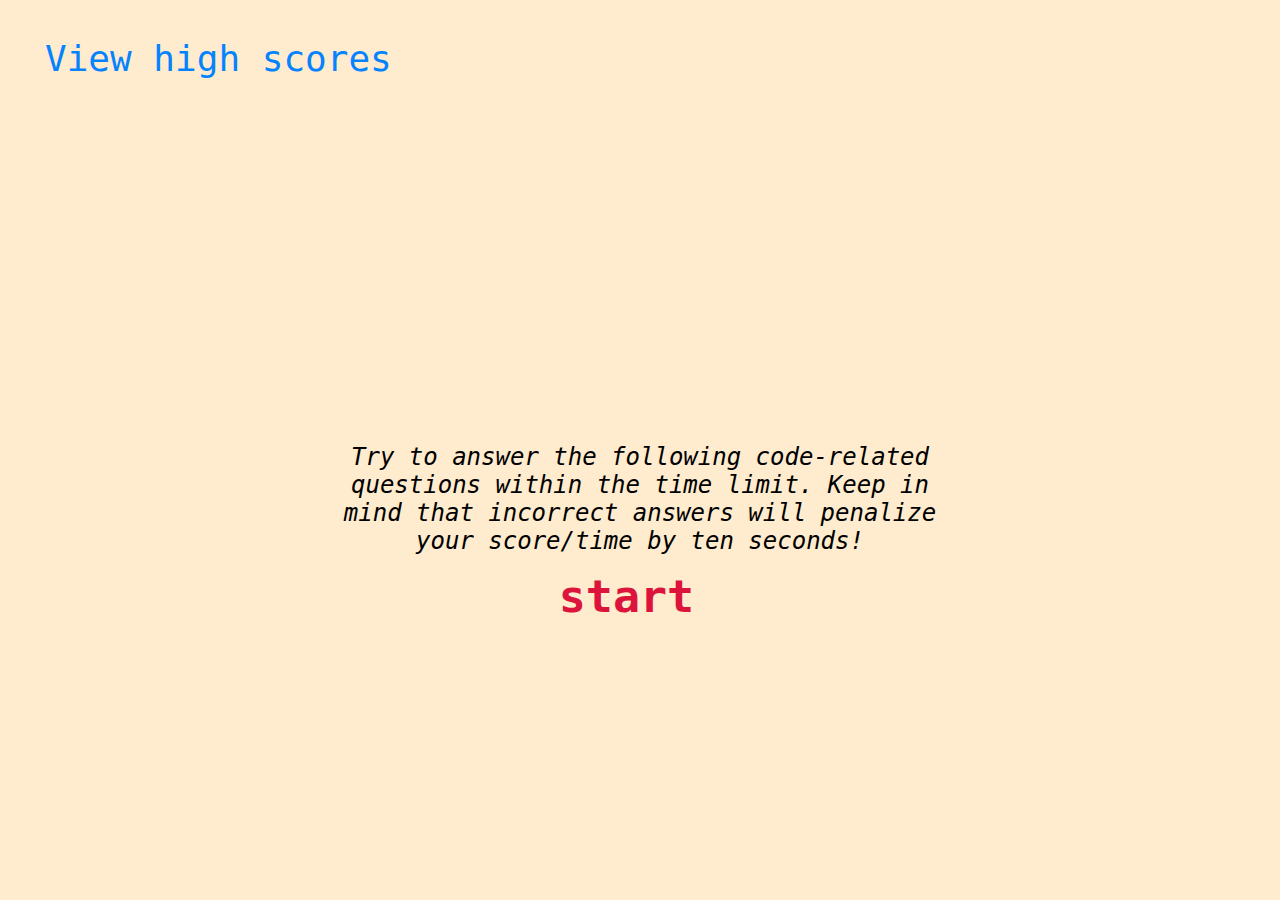
<file: index.html>
<!DOCTYPE html>
<html lang="en">
	<head>
		<meta charset="UTF-8" />
		<meta http-equiv="X-UA-Compatible" content="IE=edge" />
		<meta name="viewport" content="width=device-width, initial-scale=1.0" />
		<meta name="description" content="A JavaScript quiz with a leaderboard" />
		<meta name="keywords" content="javascript,quiz" />

		<link rel="stylesheet" href="assets/css/main.css" />

		<link rel="stylesheet" href="assets/css/index.css" />

		<title>QuizVar | Home</title>
	</head>
	<body>
		<noscript>JavaScript needs to be enabled to use this application</noscript>

		<span class="background"></span>

		<header>
			<a href="leaderboard.html">View high scores</a>
		</header>

		<main>
			<h1>Quiz<span style="color: crimson">var</span></h1>

			<p>
				Try to answer the following code-related questions within the time limit. Keep
				in mind that incorrect answers will penalize your score/time by ten seconds!
			</p>

			<a href="quiz.html" class="start-button" role="button">
				<span style="opacity: 0; transform: translateX(-50%)" class="left">&lt;</span>
				start
				<span style="opacity: 0; transform: translateX(50%)" class="right">
					/&gt;
				</span>
			</a>
		</main>

		<script src="assets/js/index.js"></script>
	</body>
</html>
</file>
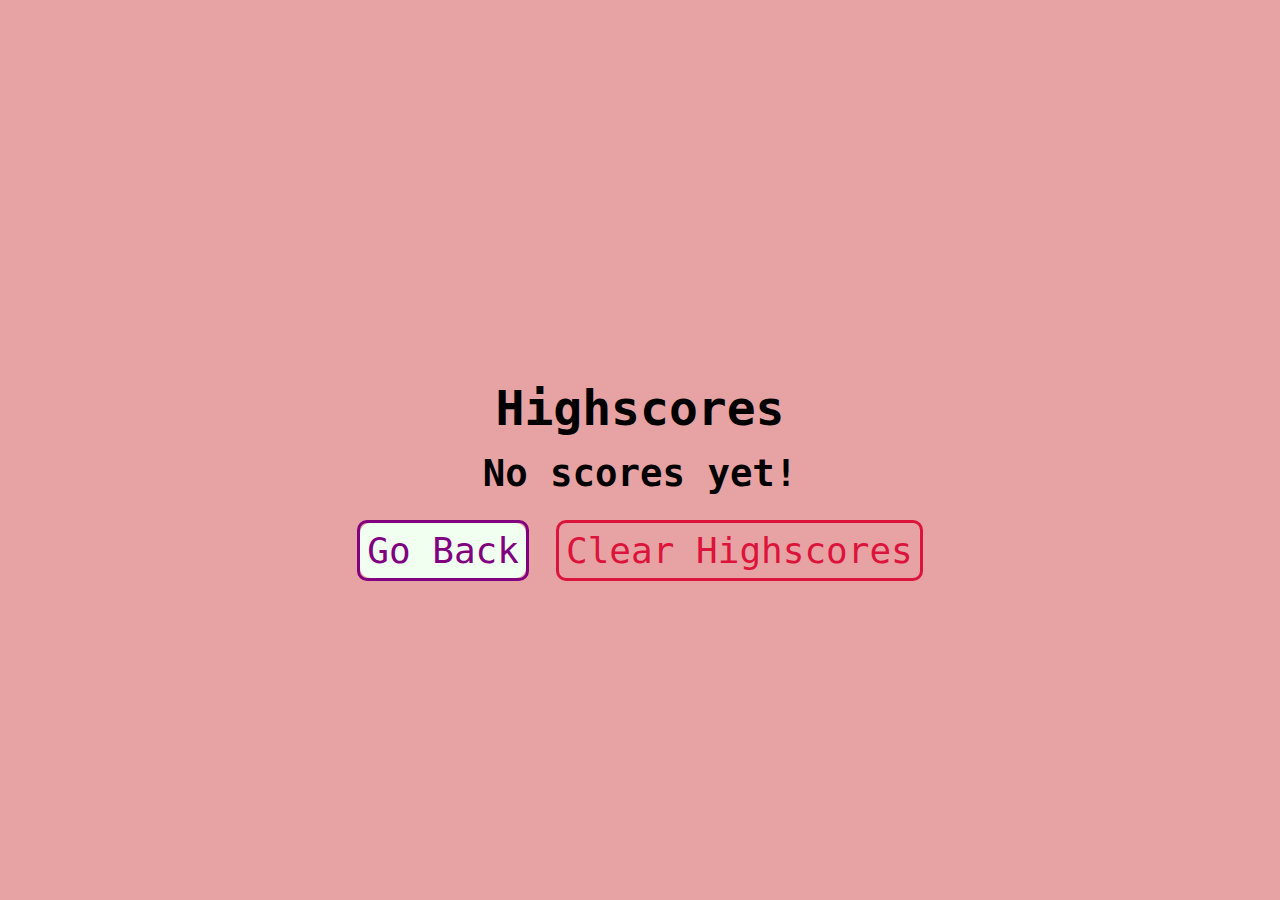
<file: leaderboard.html>
<!DOCTYPE html>
<html lang="en">
	<head>
		<meta charset="UTF-8" />
		<meta http-equiv="X-UA-Compatible" content="IE=edge" />
		<meta name="viewport" content="width=device-width, initial-scale=1.0" />

		<link rel="stylesheet" href="assets/css/main.css" />

		<link rel="stylesheet" href="assets/css/leaderboard.css" />

		<title>QuizVar | High scores</title>
	</head>
	<body>
		<noscript>JavaScript needs to be enabled to use this application</noscript>

		<div>
			<!-- dummy element to prevent the grid layout from breaking -->
		</div>

		<main>
			<div id="scores">
				<h1>Highscores</h1>
			</div>
			<div id="buttons">
				<button id="go-back">
					<a href="index.html">Go Back</a>
				</button>
				<button id="clear" onclick="clearScores();">Clear Highscores</button>
			</div>
		</main>

		<script src="assets/js/leaderboard.js"></script>
	</body>
</html>
</file>
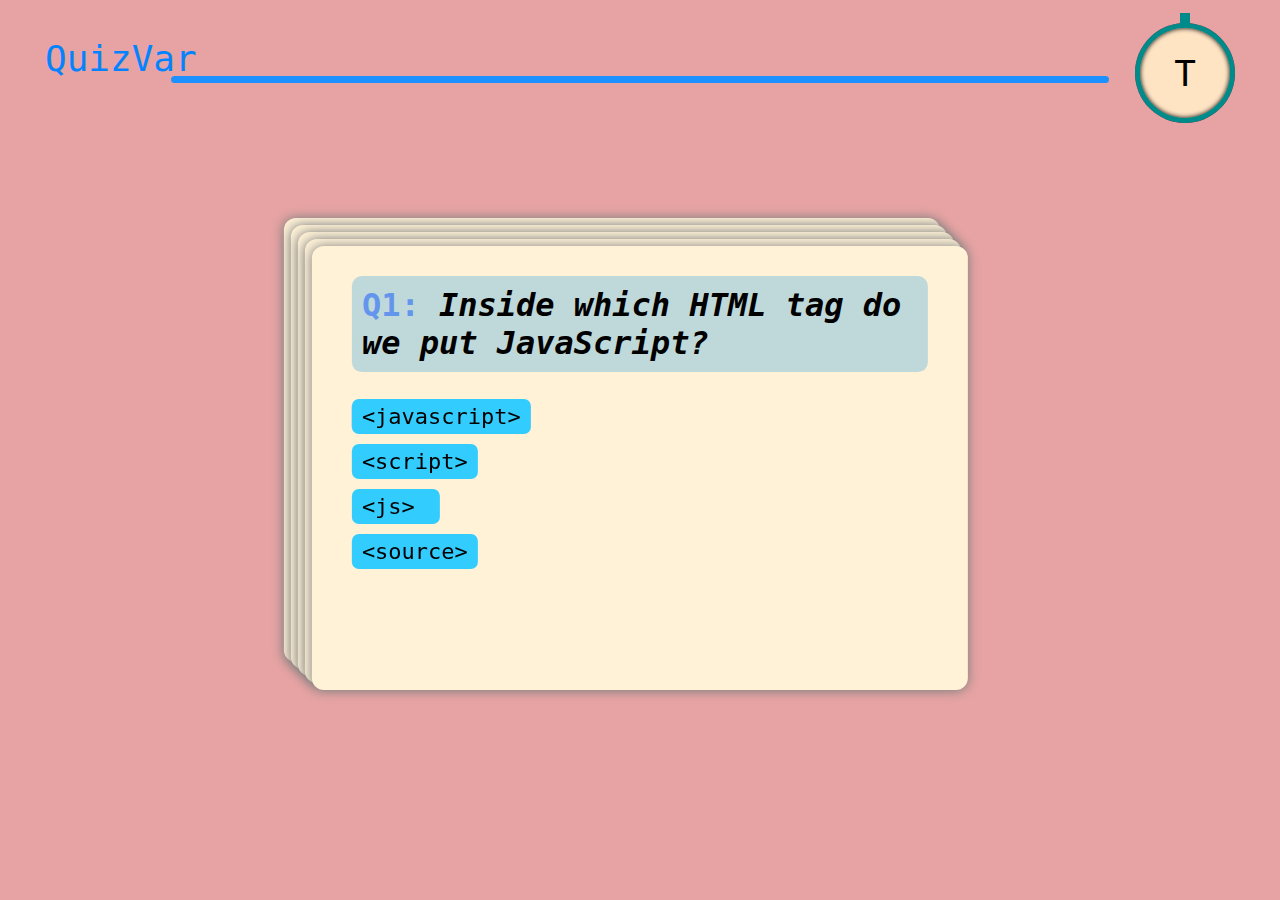
<file: quiz.html>
<!DOCTYPE html>
<html lang="en">
	<head>
		<meta charset="UTF-8" />
		<meta http-equiv="X-UA-Compatible" content="IE=edge" />
		<meta name="viewport" content="width=device-width, initial-scale=1.0" />

		<link rel="stylesheet" href="assets/css/main.css" />

		<link rel="stylesheet" href="assets/css/quiz.css" />

		<title>QuizVar | Quiz</title>
	</head>
	<body>
		<noscript>JavaScript needs to be enabled to use this application</noscript>

		<header>
			<a href="index.html">QuizVar</a>

			<div class="timer-wrapper">
				<span class="pulse"></span>
				<div class="timer">T</div>
			</div>
		</header>

		<main>
			<div class="progress-bar">
				<span></span>
			</div>

			<div class="wrapper"></div>
		</main>

		<script src="assets/js/quiz.js"></script>
	</body>
</html>
</file>
<file: assets/css/main.css>
:root {
	--backgroundColor: #e7a3a3;
}

* {
	margin: 0;
	padding: 0;
	-webkit-box-sizing: border-box;
	box-sizing: border-box;
	font-family: monospace;
}

body {
	background-color: #e7a3a3;
	background-color: var(--backgroundColor);
	display: grid;
	font-size: 5vmin;
	grid-row-gap: 5px;
	row-gap: 5px;
	grid-template-rows: 1.25em 1fr;
	width: 100vw;
	height: 100vh;
	padding: 15px;
	-webkit-transition: background-color 350ms;
	transition: background-color 350ms;
}

main {
	display: grid;
	justify-self: center;
	-ms-flex-line-pack: center;
	align-content: center;
	-webkit-box-pack: center;
	-ms-flex-pack: center;
	justify-content: center;
	width: 100%;
	height: 100%;
}

header {
	display: -webkit-box;
	display: -ms-flexbox;
	display: flex;
	-webkit-box-orient: horizontal;
	-webkit-box-direction: normal;
	-ms-flex-direction: row;
	flex-direction: row;
	-webkit-box-pack: justify;
	-ms-flex-pack: justify;
	justify-content: space-between;
	-webkit-box-align: center;
	-ms-flex-align: center;
	align-items: center;
	padding: 30px 30px 0 30px;
}
header a {
	position: relative;
	text-decoration: none;
	font-size: 36px;
	-webkit-transition: color 200ms;
	transition: color 200ms;
	color: #0583ff;
}
header a::after {
	-webkit-transition: width 130ms;
	transition: width 130ms;
	position: absolute;
	content: "";
	height: 3px;
	width: 0;
	left: 0;
	bottom: 0;
	z-index: 0;
	background-color: firebrick;
}
header a:hover {
	color: crimson;
}
header a:hover::after {
	width: 100%;
}
</file>
<file: assets/css/index.css>
.start-button {
	display: -webkit-box;
	display: -ms-flexbox;
	display: flex;
	-webkit-box-orient: horizontal;
	-webkit-box-direction: normal;
	-ms-flex-direction: row;
	flex-direction: row;
	justify-self: center;
	grid-gap: 5px;
	gap: 5px;
	color: crimson;
	text-decoration: none;
	-webkit-transition: color 300ms;
	transition: color 300ms;
	cursor: pointer;
	font-weight: bold;
}
.start-button span {
	color: dodgerblue;
	-webkit-user-select: none;
	-moz-user-select: none;
	-ms-user-select: none;
	user-select: none;
}
.start-button:hover {
	color: dodgerblue;
}

.background {
	position: absolute;
	width: 0;
	height: 0;
	background-color: var(--backgroundColor);
	border-radius: 50%;
	left: 50%;
	top: 50%;
	-webkit-transform: translate(-50%, -50%);
	transform: translate(-50%, -50%);
	z-index: -1;
}

body {
	background-color: blanchedalmond;
	text-align: center;
}

p {
	width: 50%;
	margin: auto;
	font-size: 24px;
	font-style: italic;
	margin-bottom: 15px;
	-webkit-transition: color 350ms;
	transition: color 350ms;
}

h1 {
	opacity: 0;
	color: dodgerblue;
	-webkit-animation: fadeIn 1s forwards;
	animation: fadeIn 1s forwards;
}
h1 span {
	opacity: 0;
	-webkit-animation: fadeIn 1s forwards;
	animation: fadeIn 1s forwards;
	-webkit-animation-delay: 650ms;
	animation-delay: 650ms;
}

@-webkit-keyframes fadeIn {
	from {
		opacity: 0;
	}
	to {
		opacity: 1;
	}
}
@keyframes fadeIn {
	from {
		opacity: 0;
	}
	to {
		opacity: 1;
	}
}
</file>
<file: assets/css/leaderboard.css>
#scores {
	width: 100%;
	height: 100%;
}
#scores h1 {
	text-align: center;
	margin-bottom: 15px;
	font-size: 48px;
}
#scores .card {
	display: -webkit-box;
	display: -ms-flexbox;
	display: flex;
	-webkit-box-orient: horizontal;
	-webkit-box-direction: normal;
	-ms-flex-direction: row;
	flex-direction: row;
	-webkit-box-pack: justify;
	-ms-flex-pack: justify;
	justify-content: space-between;
	-webkit-box-align: center;
	-ms-flex-align: center;
	align-items: center;
	position: relative;
	height: 90px;
	min-width: 800px;
	padding: 15px;
	background-color: cornflowerblue;
}
#scores .card:nth-child(2) {
	border-top-left-radius: 15px;
	border-top-right-radius: 15px;
}
#scores .card:nth-child(odd) {
	background-color: #84abf1;
}
#scores .card:nth-last-child(1) {
	border-bottom-left-radius: 15px;
	border-bottom-right-radius: 15px;
}
#scores .card .badge {
	display: grid;
	-ms-flex-line-pack: center;
	align-content: center;
	-webkit-box-pack: center;
	-ms-flex-pack: center;
	justify-content: center;
	width: 65px;
	height: 65px;
	border-radius: 50%;
	-webkit-box-shadow: 0 0 7px black;
	box-shadow: 0 0 7px black;
}
#scores .card .badge img {
	height: 50px;
	opacity: 0.4;
}
#scores .card .number {
	/**/
}

#buttons {
	margin-top: 25px;
	text-align: center;
}

button {
	position: relative;
	font-size: 36px;
	border-radius: 10px;
	border: none;
	padding: 7px;
	cursor: pointer;
	background-color: transparent;
	color: purple;
	border: solid 3px;
	overflow: hidden;
	-webkit-transition-property: background-color, color, border-color;
	transition-property: background-color, color, border-color;
	-webkit-transition-duration: 450ms;
	transition-duration: 450ms;
}
button::before, button::after {
	border-radius: inherit;
	-webkit-transition: left 450ms;
	transition: left 450ms;
}
button#go-back::after {
	position: absolute;
	content: "";
	width: 100%;
	height: 100%;
	top: 0;
	left: 0;
	background-color: honeydew;
	z-index: -2;
}
button#go-back::before {
	-webkit-transition-duration: 300ms;
	transition-duration: 300ms;
	position: absolute;
	content: "";
	background-color: purple;
	z-index: -1;
	top: 0;
	left: -100%;
	width: 100%;
	height: 100px;
}
button#go-back:hover {
	color: honeydew;
}
button#go-back:hover::before {
	left: 0;
}
button#clear {
	color: crimson;
}
button#clear::before {
	position: absolute;
	content: "";
	background-color: crimson;
	width: 100%;
	height: 100%;
	top: 0;
	left: -100%;
	z-index: -1;
}
button#clear:hover {
	color: honeydew;
}
button#clear:hover::before {
	left: 0;
}
button a {
	text-decoration: none;
	color: unset;
}
</file>
<file: assets/css/quiz.css>
@import url("https://fonts.googleapis.com/css2?family=Noto+Sans+JP:wght@900&display=swap");
main {
	width: 75%;
	grid-template-rows: 50px 1fr;
	-ms-flex-line-pack: unset;
	align-content: unset;
	-webkit-box-pack: unset;
	-ms-flex-pack: unset;
	justify-content: unset;
	overflow: hidden;
}
main .wrapper {
	position: relative;
	display: grid;
	width: 100%;
	height: 90%;
	margin-top: 0;
	top: 0;
	left: 0;
	-webkit-transition: left 350ms, top 350ms;
	transition: left 350ms, top 350ms;
}

.card {
	position: absolute;
	top: 50%;
	left: 50%;
	width: 70%;
	height: 65%;
	-webkit-transform: translate(-50%, -50%);
	transform: translate(-50%, -50%);
	display: -webkit-box;
	display: -ms-flexbox;
	display: flex;
	-webkit-box-orient: vertical;
	-webkit-box-direction: normal;
	-ms-flex-direction: column;
	flex-direction: column;
	grid-gap: 10px;
	gap: 10px;
	padding: 40px;
	padding-top: 30px;
	border-radius: 12px;
	margin-top: 0;
	background-color: #fff2d7;
	-webkit-box-shadow: 0 0 12px gray;
	box-shadow: 0 0 12px gray;
	-webkit-transition: background-color 300ms, margin-top 500ms, opacity 500ms, -webkit-filter 400ms;
	transition: background-color 300ms, margin-top 500ms, opacity 500ms, -webkit-filter 400ms;
	transition: background-color 300ms, filter 400ms, margin-top 500ms, opacity 500ms;
	transition: background-color 300ms, filter 400ms, margin-top 500ms, opacity 500ms, -webkit-filter 400ms;
}

.question {
	-webkit-filter: grayscale(0);
	filter: grayscale(0);
	opacity: 1;
}
.question h2 {
	font-size: 32px;
	padding: 10px;
	border-radius: 10px;
	margin-bottom: 3%;
	background-color: #bfd8d9;
	-webkit-transition: background-color 300ms;
	transition: background-color 300ms;
}
.question button {
	-webkit-transition: background-color 350ms;
	transition: background-color 350ms;
}
.question.answered {
	-webkit-filter: grayscale(50%);
	filter: grayscale(50%);
	-webkit-user-select: none;
	-moz-user-select: none;
	-ms-user-select: none;
	user-select: none;
}
.question.answered h2 {
	background-color: transparent;
}
.question.answered button {
	background-color: indianred;
}
.question.answered button.correct {
	background-color: #87dd87;
}

.pill {
	position: relative;
	overflow: hidden;
	text-align: left;
	min-width: 4em;
	background-color: honeydew;
	cursor: pointer;
}
.pill div {
	padding: 5px 10px;
	position: relative;
	z-index: 8;
	background-color: transparent;
	width: 100%;
	height: 100%;
	-webkit-transition: color 250ms;
	transition: color 250ms;
	-webkit-transition-delay: 100ms;
	transition-delay: 100ms;
}
.pill div::before {
	position: absolute;
	-webkit-transition: -webkit-transform 400ms;
	transition: -webkit-transform 400ms;
	transition: transform 400ms;
	transition: transform 400ms, -webkit-transform 400ms;
	-webkit-transform: translateX(-100%);
	transform: translateX(-100%);
	content: "";
	top: 0;
	left: 0;
	height: 100%;
	width: 100%;
	background-color: #655dda;
	z-index: -1;
}
.pill div:hover {
	color: honeydew;
}
.pill div:hover::before {
	-webkit-transform: translateX(0);
	transform: translateX(0);
}

.choice {
	width: -webkit-fit-content;
	width: -moz-fit-content;
	width: fit-content;
	font-size: 22px;
	border-radius: 7px;
	border: none;
	background-color: #33ccff;
}

.blocker {
	position: absolute;
	display: grid;
	-ms-flex-line-pack: center;
	align-content: center;
	-webkit-box-pack: center;
	-ms-flex-pack: center;
	justify-content: center;
	top: 0;
	left: 0;
	width: 100%;
	height: 100%;
	z-index: 9999;
}
.blocker span {
	display: block;
	font-size: 0;
	font-family: "Noto Sans JP", sans-serif;
	font-weight: bold;
	font-weight: 900;
	color: honeydew;
	-webkit-animation: popUp 300ms forwards cubic-bezier(0.175, 0.885, 0.32, 2.5);
	animation: popUp 300ms forwards cubic-bezier(0.175, 0.885, 0.32, 2.5);
}

.progress-bar {
	display: grid;
	grid-template-rows: 25px 7px;
	grid-gap: 2px;
	gap: 2px;
	position: relative;
	width: 100%;
	height: 7px;
	border-radius: 10px;
	background-color: dodgerblue;
	margin-bottom: 10%;
}
.progress-bar span {
	position: absolute;
	height: 100%;
	border-radius: inherit;
	display: inline-block;
	-webkit-transition: width 300ms;
	transition: width 300ms;
	width: 0;
	background-color: aliceblue;
}

.timer-wrapper {
	position: relative;
	display: grid;
	-webkit-box-align: center;
	-ms-flex-align: center;
	align-items: center;
	justify-items: center;
	background-color: darkcyan;
	width: 100px;
	height: 100px;
	border-radius: 50%;
	margin-top: 30px;
}
.timer-wrapper::before {
	position: absolute;
	content: "";
	width: 10px;
	height: 30px;
	background-color: inherit;
	top: -10px;
}
.timer-wrapper * {
	grid-column: 1;
	grid-row: 1;
}
.timer-wrapper .pulse {
	position: absolute;
	background-color: #be1335;
	border-radius: 50%;
	width: 100%;
	height: 100%;
	z-index: -1;
}
.timer-wrapper .timer {
	display: grid;
	-ms-flex-line-pack: center;
	align-content: center;
	-webkit-box-pack: center;
	-ms-flex-pack: center;
	justify-content: center;
	border-radius: 50%;
	background-color: bisque;
	-webkit-box-shadow: inset 0 0 5px black;
	box-shadow: inset 0 0 5px black;
	width: 90px;
	height: 90px;
	font-size: 36px;
	z-index: 5;
}

.score-report {
	text-align: center;
}

.form {
	-webkit-animation: formAnimation 350ms forwards;
	animation: formAnimation 350ms forwards;
}

form {
	position: relative;
	display: grid;
	grid-template-columns: 1fr 5em;
	height: 2.25em;
	width: 50%;
	margin: 10% auto;
	font-size: 24px;
	border-radius: 15px;
	-webkit-box-shadow: 0 0 5px rgba(0, 0, 0, 0.3);
	box-shadow: 0 0 5px rgba(0, 0, 0, 0.3);
	z-index: 8;
}
form::after {
	position: absolute;
	content: "Enter your initials to record your score";
	font-size: 20px;
	bottom: -2em;
	left: 50%;
	-webkit-transform: translateX(-50%);
	transform: translateX(-50%);
	width: -webkit-max-content;
	width: -moz-max-content;
	width: max-content;
	-webkit-animation: fadeInUnder 650ms forwards cubic-bezier(0.175, 0.885, 0.32, 1.5);
	animation: fadeInUnder 650ms forwards cubic-bezier(0.175, 0.885, 0.32, 1.5);
	z-index: -1;
}
form input,
form button {
	font-size: inherit;
	border: solid 2px grey;
	height: 100%;
	outline: none;
	z-index: 8;
}
form input {
	background-color: #a09be8;
	border-radius: 15px 0 0 15px;
	border-right: none;
	padding-left: 0.75em;
	-webkit-transition: background-color 300ms;
	transition: background-color 300ms;
	color: honeydew;
}
form input:hover, form input:focus {
	background-color: #655dda;
}
form button {
	border-radius: 0 15px 15px 0;
	border-left: 2px solid rgba(128, 128, 128, 0.3);
	cursor: pointer;
	background-color: aliceblue;
}
form button div {
	display: grid;
	-ms-flex-line-pack: center;
	align-content: center;
	-webkit-box-pack: center;
	-ms-flex-pack: center;
	justify-content: center;
}

@-webkit-keyframes fadeInUnder {
	from {
		opacity: 0;
		bottom: 2em;
	}
	to {
		opacity: 1;
		bottom: -2em;
	}
}
@keyframes fadeInUnder {
	from {
		opacity: 0;
		bottom: 2em;
	}
	to {
		opacity: 1;
		bottom: -2em;
	}
}
@-webkit-keyframes popUp {
	from {
		font-size: 0;
	}
	to {
		font-size: 85px;
	}
}
@keyframes popUp {
	from {
		font-size: 0;
	}
	to {
		font-size: 85px;
	}
}
@-webkit-keyframes formAnimation {
	from {
		opacity: 0;
	}
	to {
		opacity: 1;
	}
}
@keyframes formAnimation {
	from {
		opacity: 0;
	}
	to {
		opacity: 1;
	}
}
</file>
